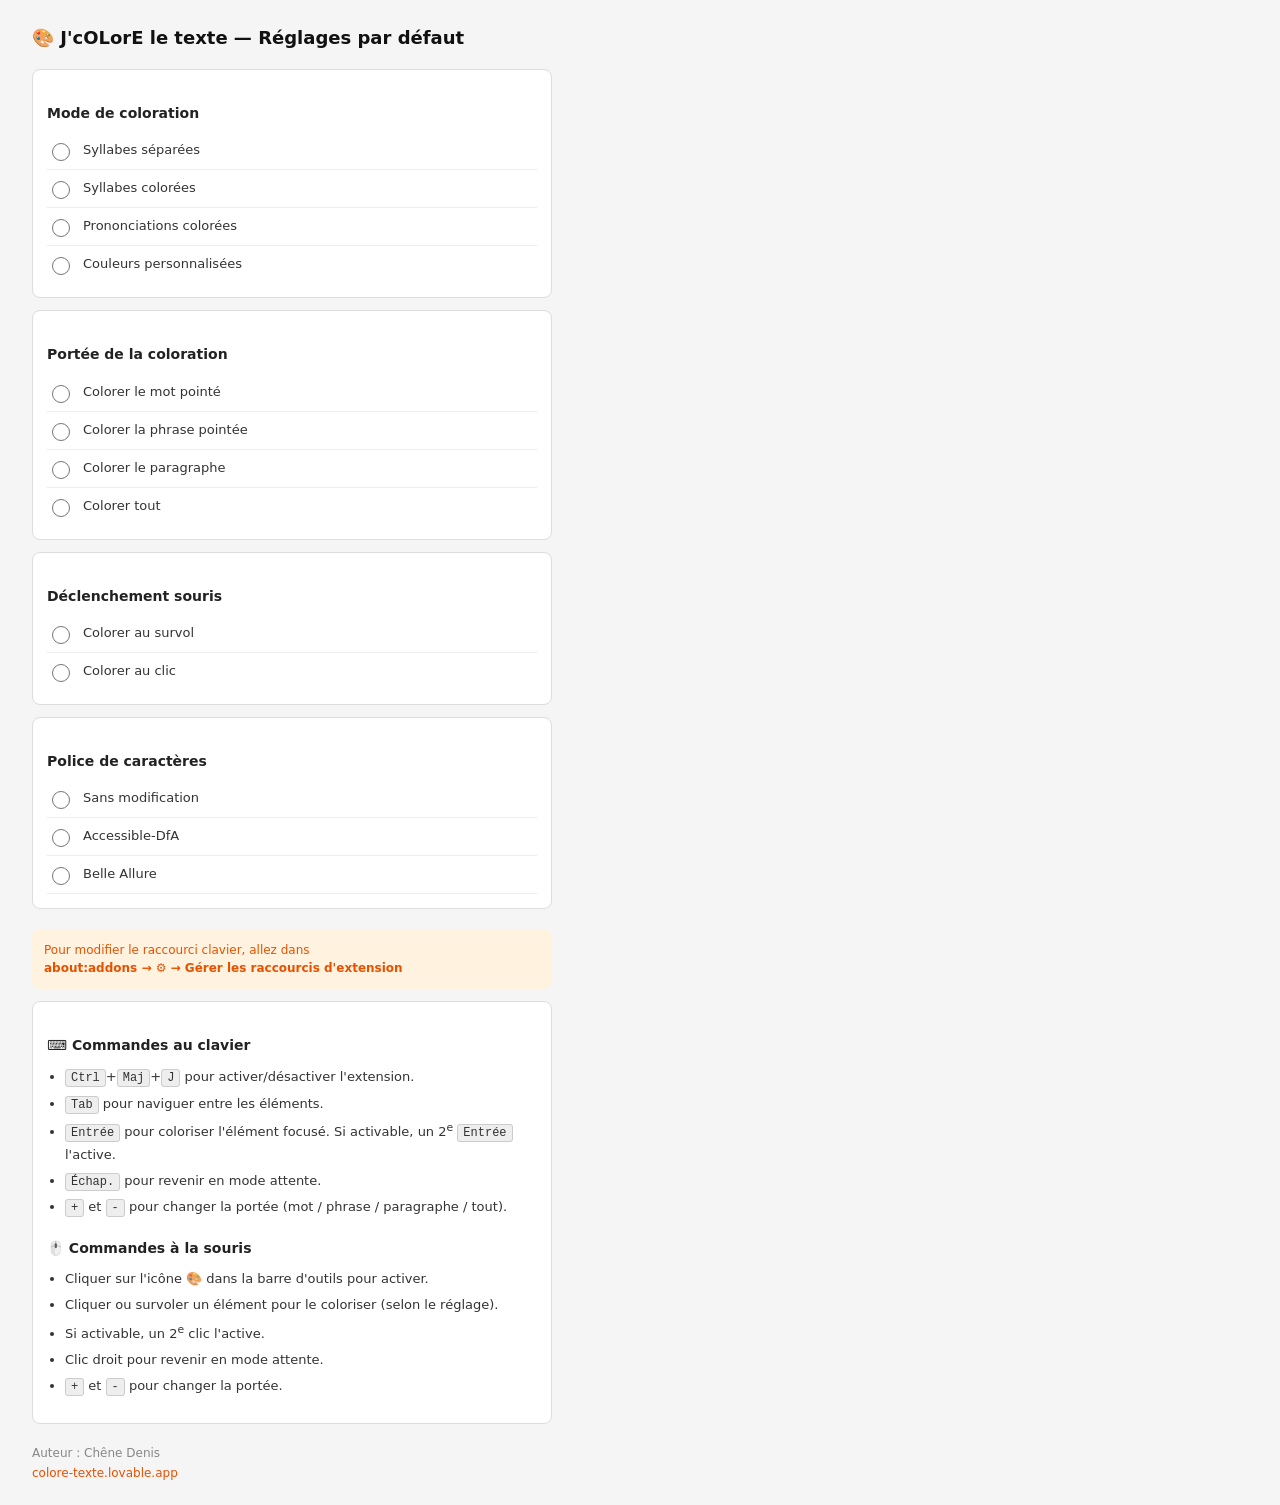
<file: public/extension/options.html>
<!DOCTYPE html>
<html lang="fr">
<head>
  <meta charset="utf-8">
  <style>
    body {
      font: 14px/1.6 system-ui, sans-serif;
      padding: 24px 32px;
      margin: 0;
      background: #f5f5f5;
      color: #333;
      max-width: 520px;
    }
    h2 { margin: 0 0 16px; font-size: 18px; color: #111; }
    h3 { margin: 18px 0 8px; font-size: 14px; color: #222; font-weight: 600; }
    .options-group {
      margin-top: 12px;
      padding: 14px;
      background: #fff;
      border: 1px solid #ddd;
      border-radius: 8px;
    }
    .option-row {
      display: flex;
      align-items: center;
      gap: 10px;
      padding: 8px 0;
      border-bottom: 1px solid #eee;
    }
    .option-row:last-child { border-bottom: none; }
    .option-row label {
      flex: 1;
      font-size: 13px;
      cursor: pointer;
    }
    .option-row input[type="radio"] {
      width: 18px;
      height: 18px;
      accent-color: #e65100;
      cursor: pointer;
    }
    .commands {
      margin-top: 12px;
      padding: 14px;
      background: #fff;
      border: 1px solid #ddd;
      border-radius: 8px;
      font-size: 13px;
      line-height: 1.7;
      color: #333;
    }
    .commands ul { margin: 4px 0 12px 0; padding-left: 18px; }
    .commands li { margin-bottom: 4px; }
    kbd {
      background: #eee;
      border: 1px solid #ccc;
      border-radius: 3px;
      padding: 1px 5px;
      font-size: 12px;
      font-family: monospace;
    }
    .info {
      margin-top: 20px;
      padding: 12px;
      background: #fff3e0;
      border-radius: 8px;
      font-size: 12px;
      color: #e65100;
      line-height: 1.5;
    }
    .footer {
      margin-top: 20px;
      font-size: 12px;
      color: #888;
      line-height: 1.6;
    }
    .footer a { color: #e65100; text-decoration: none; }
    .footer a:hover { text-decoration: underline; }
    .saved {
      display: none;
      color: #2e7d32;
      font-size: 12px;
      margin-top: 8px;
      font-weight: 500;
    }
    .saved.show { display: block; }
  </style>
</head>
<body>
  <h2>🎨 J'cOLorE le texte — Réglages par défaut</h2>

  <div class="options-group">
    <h3>Mode de coloration</h3>
    <div class="option-row">
      <input type="radio" name="colorMode" id="mode-syllables-sep" value="syllables-separated">
      <label for="mode-syllables-sep">Syllabes séparées</label>
    </div>
    <div class="option-row">
      <input type="radio" name="colorMode" id="mode-syllables-col" value="syllables-colored">
      <label for="mode-syllables-col">Syllabes colorées</label>
    </div>
    <div class="option-row">
      <input type="radio" name="colorMode" id="mode-phonemes" value="phonemes-colored">
      <label for="mode-phonemes">Prononciations colorées</label>
    </div>
    <div class="option-row">
      <input type="radio" name="colorMode" id="mode-custom" value="custom-colors">
      <label for="mode-custom">Couleurs personnalisées</label>
    </div>
  </div>

  <div class="options-group">
    <h3>Portée de la coloration</h3>
    <div class="option-row">
      <input type="radio" name="colorScope" id="scope-word" value="word">
      <label for="scope-word">Colorer le mot pointé</label>
    </div>
    <div class="option-row">
      <input type="radio" name="colorScope" id="scope-sentence" value="sentence">
      <label for="scope-sentence">Colorer la phrase pointée</label>
    </div>
    <div class="option-row">
      <input type="radio" name="colorScope" id="scope-paragraph" value="paragraph">
      <label for="scope-paragraph">Colorer le paragraphe</label>
    </div>
    <div class="option-row">
      <input type="radio" name="colorScope" id="scope-all" value="all">
      <label for="scope-all">Colorer tout</label>
    </div>
  </div>

  <div class="options-group">
    <h3>Déclenchement souris</h3>
    <div class="option-row">
      <input type="radio" name="mouseMode" id="mouse-hover" value="hover">
      <label for="mouse-hover">Colorer au survol</label>
    </div>
    <div class="option-row">
      <input type="radio" name="mouseMode" id="mouse-click" value="click">
      <label for="mouse-click">Colorer au clic</label>
    </div>
  </div>

  <div class="options-group">
    <h3>Police de caractères</h3>
    <div class="option-row">
      <input type="radio" name="fontFamily" id="font-none" value="none">
      <label for="font-none">Sans modification</label>
    </div>
    <div class="option-row">
      <input type="radio" name="fontFamily" id="font-accessible" value="accessible-dfa">
      <label for="font-accessible">Accessible-DfA</label>
    </div>
    <div class="option-row">
      <input type="radio" name="fontFamily" id="font-belleallure" value="belle-allure">
      <label for="font-belleallure">Belle Allure</label>
    </div>
    <div class="saved" id="saved-msg">✓ Enregistré</div>
  </div>

  <div class="info">
    Pour modifier le raccourci clavier, allez dans<br>
    <strong>about:addons → ⚙️ → Gérer les raccourcis d'extension</strong>
  </div>

  <div class="commands">
    <h3>⌨️ Commandes au clavier</h3>
    <ul>
      <li><kbd>Ctrl</kbd>+<kbd>Maj</kbd>+<kbd>J</kbd> pour activer/désactiver l'extension.</li>
      <li><kbd>Tab</kbd> pour naviguer entre les éléments.</li>
      <li><kbd>Entrée</kbd> pour coloriser l'élément focusé. Si activable, un 2<sup>e</sup> <kbd>Entrée</kbd> l'active.</li>
      <li><kbd>Échap.</kbd> pour revenir en mode attente.</li>
      <li><kbd>+</kbd> et <kbd>-</kbd> pour changer la portée (mot / phrase / paragraphe / tout).</li>
    </ul>

    <h3>🖱️ Commandes à la souris</h3>
    <ul>
      <li>Cliquer sur l'icône 🎨 dans la barre d'outils pour activer.</li>
      <li>Cliquer ou survoler un élément pour le coloriser (selon le réglage).</li>
      <li>Si activable, un 2<sup>e</sup> clic l'active.</li>
      <li>Clic droit pour revenir en mode attente.</li>
      <li><kbd>+</kbd> et <kbd>-</kbd> pour changer la portée.</li>
    </ul>
  </div>

  <div class="footer">
    Auteur : Chêne Denis<br>
    <a href="https://colore-texte.lovable.app" target="_blank">colore-texte.lovable.app</a>
  </div>

  <script src="options.js"></script>
</body>
</html>
</file>
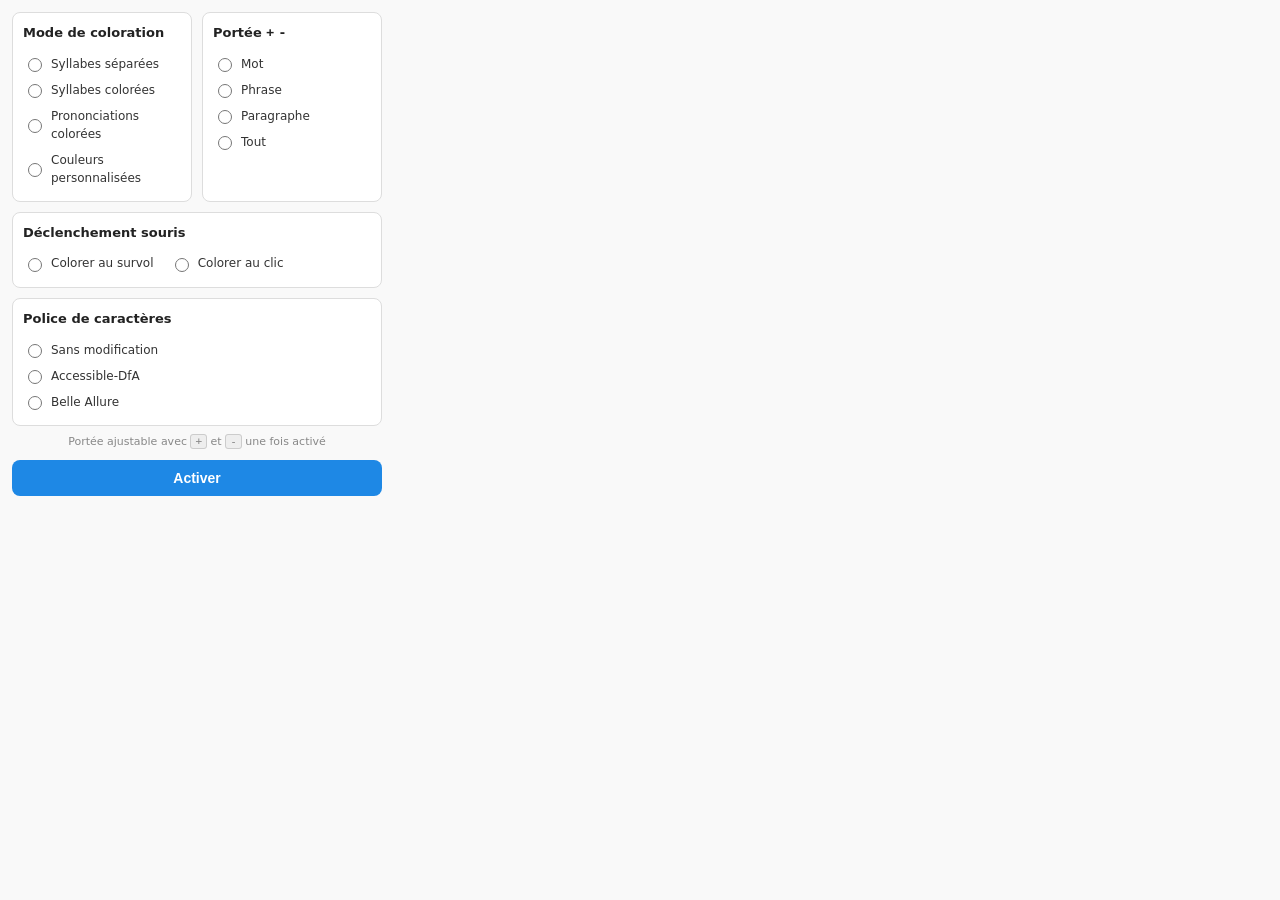
<file: public/extension/popup.html>
<!DOCTYPE html>
<html lang="fr">
<head>
  <meta charset="utf-8">
  <style>
    body {
      font: 13px/1.5 system-ui, sans-serif;
      margin: 0;
      padding: 12px;
      background: #f9f9f9;
      color: #333;
      width: 370px;
    }
    h3 { margin: 0 0 8px; font-size: 13px; color: #222; font-weight: 600; }
    .popup-row {
      display: flex;
      gap: 10px;
    }
    .popup-col {
      flex: 1;
      background: #fff;
      border: 1px solid #ddd;
      border-radius: 8px;
      padding: 10px;
    }
    .option-row {
      display: flex;
      align-items: center;
      gap: 6px;
      padding: 4px 0;
    }
    .option-row label {
      font-size: 12px;
      cursor: pointer;
      flex: 1;
    }
    .option-row input[type="radio"] {
      width: 14px;
      height: 14px;
      accent-color: #e65100;
      cursor: pointer;
    }
    .mouse-section {
      margin-top: 10px;
      background: #fff;
      border: 1px solid #ddd;
      border-radius: 8px;
      padding: 10px;
    }
    .mouse-section .option-row { display: inline-flex; margin-right: 12px; }
    .font-section {
      margin-top: 10px;
      background: #fff;
      border: 1px solid #ddd;
      border-radius: 8px;
      padding: 10px;
    }
    .shortcut-hint {
      margin-top: 8px;
      font-size: 11px;
      color: #888;
      text-align: center;
    }
    .shortcut-hint kbd {
      background: #eee;
      border: 1px solid #ccc;
      border-radius: 3px;
      padding: 0 4px;
      font-size: 11px;
      font-family: monospace;
    }
    #activate-btn {
      display: block;
      width: 100%;
      margin-top: 10px;
      padding: 10px;
      border: none;
      border-radius: 8px;
      background: #1e88e5;
      color: #fff;
      font-size: 14px;
      font-weight: 700;
      cursor: pointer;
      transition: background 0.2s;
    }
    #activate-btn:hover { background: #1565c0; }
    #activate-btn:focus { outline: 2px solid #1e88e5; outline-offset: 2px; }
    #activate-btn.active-state { background: #c62828; }
    #activate-btn.active-state:hover { background: #b71c1c; }
  </style>
</head>
<body>
  <div class="popup-row">
    <div class="popup-col">
      <h3>Mode de coloration</h3>
      <div class="option-row">
        <input type="radio" name="colorMode" id="pm-syl-sep" value="syllables-separated">
        <label for="pm-syl-sep">Syllabes séparées</label>
      </div>
      <div class="option-row">
        <input type="radio" name="colorMode" id="pm-syl-col" value="syllables-colored">
        <label for="pm-syl-col">Syllabes colorées</label>
      </div>
      <div class="option-row">
        <input type="radio" name="colorMode" id="pm-phon" value="phonemes-colored">
        <label for="pm-phon">Prononciations colorées</label>
      </div>
      <div class="option-row">
        <input type="radio" name="colorMode" id="pm-custom" value="custom-colors">
        <label for="pm-custom">Couleurs personnalisées</label>
      </div>
    </div>
    <div class="popup-col">
      <h3>Portée <kbd>+</kbd> <kbd>-</kbd></h3>
      <div class="option-row">
        <input type="radio" name="colorScope" id="ps-word" value="word">
        <label for="ps-word">Mot</label>
      </div>
      <div class="option-row">
        <input type="radio" name="colorScope" id="ps-sentence" value="sentence">
        <label for="ps-sentence">Phrase</label>
      </div>
      <div class="option-row">
        <input type="radio" name="colorScope" id="ps-paragraph" value="paragraph">
        <label for="ps-paragraph">Paragraphe</label>
      </div>
      <div class="option-row">
        <input type="radio" name="colorScope" id="ps-all" value="all">
        <label for="ps-all">Tout</label>
      </div>
    </div>
  </div>

  <div class="mouse-section">
    <h3>Déclenchement souris</h3>
    <div class="option-row">
      <input type="radio" name="mouseMode" id="pm-hover" value="hover">
      <label for="pm-hover">Colorer au survol</label>
    </div>
    <div class="option-row">
      <input type="radio" name="mouseMode" id="pm-click" value="click">
      <label for="pm-click">Colorer au clic</label>
    </div>
  </div>

  <div class="font-section">
    <h3>Police de caractères</h3>
    <div class="option-row">
      <input type="radio" name="fontFamily" id="pf-none" value="none">
      <label for="pf-none">Sans modification</label>
    </div>
    <div class="option-row">
      <input type="radio" name="fontFamily" id="pf-accessible" value="accessible-dfa">
      <label for="pf-accessible">Accessible-DfA</label>
    </div>
    <div class="option-row">
      <input type="radio" name="fontFamily" id="pf-belleallure" value="belle-allure">
      <label for="pf-belleallure">Belle Allure</label>
    </div>
  </div>

  <div class="shortcut-hint">Portée ajustable avec <kbd>+</kbd> et <kbd>-</kbd> une fois activé</div>

  <button id="activate-btn">Activer</button>
  <script src="popup.js"></script>
</body>
</html>
</file>
